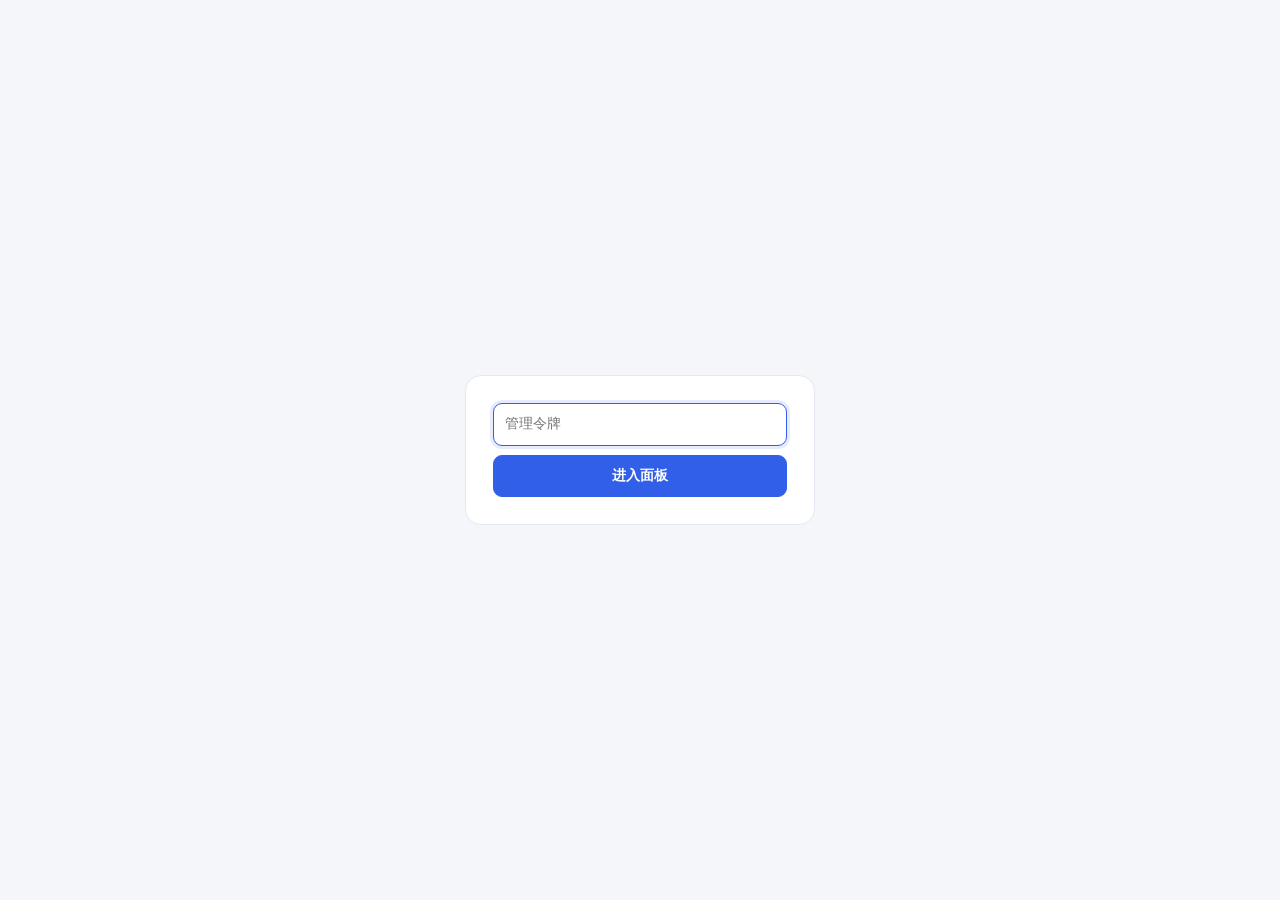
<file: internal/manager/webui/static/login.html>
<!DOCTYPE html>
<html lang="zh-CN">
<head>
<meta charset="utf-8">
<meta name="viewport" content="width=device-width,initial-scale=1,viewport-fit=cover">
<meta name="color-scheme" content="light">
<title>登录 · SBX Pro 控制台</title>
<link rel="stylesheet" href="style.css">
</head>
<body class="login-body">
<div class="login">
  <div class="err" id="err"></div>
  <form method="post" action="/login">
    <input type="password" name="token" placeholder="管理令牌" autocomplete="current-password"
           autofocus required aria-label="管理令牌">
    <button type="submit">进入面板</button>
  </form>
</div>
<script src="login.js"></script>
</body>
</html>
</file>
<file: internal/manager/webui/static/style.css>
/* SBX Panel — Light UI
   Pure visual layer: all JS ids, data-* hooks and state classes stay unchanged. */
:root {
  --bg: #f3f5f9;
  --surface: #ffffff;
  --surface-2: #f7f8fb;
  --surface-3: #eef1f6;
  --line: #e5e9f0;
  --line-2: #d4dbe6;
  --text: #172235;
  --text-2: #586579;
  --text-3: #6b7789;
  --accent: #315fe8;
  --accent-soft: rgba(49,95,232,.09);
  --up: #16845b;
  --down: #2777b7;
  --warn: #b87a12;
  --bad: #c94b56;
  --r-lg: 16px;
  --r-md: 12px;
  --r-sm: 9px;
}
* { box-sizing: border-box; margin: 0; padding: 0; }
html { color-scheme: light; -webkit-text-size-adjust: 100%; scrollbar-color: #c6ccd6 transparent; }
body {
  min-height: 100dvh;
  overflow-x: hidden;
  background: var(--bg);
  color: var(--text);
  font-family: -apple-system, BlinkMacSystemFont, "SF Pro Text", "PingFang SC", "Segoe UI", sans-serif;
  font-size: 15px;
  line-height: 1.5;
  -webkit-font-smoothing: antialiased;
}
button, input, select { font: inherit; }
button { -webkit-tap-highlight-color: transparent; }
::selection { background: rgba(49,95,232,.18); }
.hidden { display: none !important; }
.orbs { display: none; }

/* Shared surfaces */
.glass {
  background: var(--surface);
  border: 1px solid var(--line);
  border-radius: var(--r-lg);
  box-shadow: 0 2px 8px rgba(28,43,68,.035), 0 10px 28px rgba(28,43,68,.025);
}

/* Layout */
.wrap {
  max-width: 1120px;
  margin: 0 auto;
  padding: 20px 20px calc(88px + env(safe-area-inset-bottom));
}
.view { display: none; }
.view.on { display: block; }
#view-home.view.on { display: grid; gap: 14px; }

/* Current speed */
.hero {
  position: relative;
  overflow: hidden;
  padding: 23px 24px 19px;
  background: radial-gradient(circle at 94% 8%, rgba(49,95,232,.055), transparent 32%), var(--surface);
}
.hero-label {
  display: flex;
  align-items: center;
  gap: 7px;
  color: var(--text-2);
  font-size: 12px;
  font-weight: 600;
}
.hero-label svg { width: 14px; height: 14px; color: var(--accent); }
.hero-rate {
  margin-top: 8px;
  color: var(--text);
  font-size: clamp(38px, 9vw, 58px);
  font-weight: 760;
  font-variant-numeric: tabular-nums;
  letter-spacing: -.035em;
  line-height: 1.08;
}
.hero-pair {
  display: flex;
  gap: 0;
  margin-top: 18px;
  padding-top: 14px;
  border-top: 1px solid var(--line);
}
.pair {
  display: flex;
  align-items: center;
  gap: 9px;
  min-width: 0;
  flex: 1;
}
.pair + .pair { margin-left: 16px; padding-left: 16px; border-left: 1px solid var(--line); }
.pair i { display: grid; place-items: center; width: 28px; height: 28px; flex: none; border-radius: 8px; }
.pair svg { width: 14px; height: 14px; }
.pair div { min-width: 0; }
.pair small { display: block; color: var(--text-3); font-size: 10.5px; line-height: 1.2; }
.pair b { display: block; margin-top: 2px; overflow: hidden; font-size: 13.5px; font-weight: 650; font-variant-numeric: tabular-nums; text-overflow: ellipsis; white-space: nowrap; }
.pair.up i { color: var(--up); background: rgba(22,132,91,.09); }
.pair.up b { color: var(--up); }
.pair.down i { color: var(--down); background: rgba(39,119,183,.09); }
.pair.down b { color: var(--down); }

/* KPIs */
.stats { display: grid; grid-template-columns: repeat(2, minmax(0,1fr)); gap: 11px; }
.stat { min-width: 0; padding: 15px 16px; border-radius: var(--r-md); }
.stat.wide {
  grid-column: span 2;
  display: flex;
  align-items: center;
  justify-content: space-between;
  min-height: 68px;
}
.stat.wide .stat-head { margin: 0; }
.stat.wide b { flex: none; margin-left: 12px; font-size: 23px; text-align: right; }
.stat-head { display: flex; align-items: center; gap: 7px; margin-bottom: 8px; color: var(--text-3); font-size: 11px; font-weight: 560; }
.stat-head svg { width: 13px; height: 13px; color: #98a2b2; }
.stat b { display: block; overflow: hidden; color: var(--text); font-size: clamp(18px,4.4vw,22px); font-weight: 680; font-variant-numeric: tabular-nums; letter-spacing: -.015em; text-overflow: ellipsis; white-space: nowrap; }

/* Panels */
.panel { padding: 17px; }
.panel-head { display: flex; align-items: center; justify-content: space-between; gap: 10px; margin-bottom: 13px; }
.panel-head h2 { flex: none; font-size: 16px; font-weight: 700; }
.hint { overflow: hidden; color: var(--text-3); font-size: 11px; text-align: right; text-overflow: ellipsis; white-space: nowrap; }
#view-home > .panel { padding: 4px 0 0; background: transparent; border: 0; }
#view-home > .panel .panel-head { padding: 0 2px; }

/* Node cards */
.node-list { display: grid; gap: 12px; }
.node-card {
  padding: 16px;
  border: 1px solid var(--line);
  border-radius: 15px;
  background: var(--surface);
  box-shadow: 0 2px 8px rgba(28,43,68,.035);
  transition: border-color .16s ease, box-shadow .16s ease, transform .16s ease;
}
.node-card:hover { border-color: #d6deeb; box-shadow: 0 5px 16px rgba(28,43,68,.07); transform: translateY(-1px); }
.node-top { display: flex; align-items: flex-start; justify-content: space-between; gap: 12px; }
.node-title { min-width: 0; }
.node-name { overflow: hidden; color: var(--text); font-size: 16px; font-weight: 700; letter-spacing: .005em; text-overflow: ellipsis; white-space: nowrap; }
.node-paused-tag {
  display: inline-flex;
  vertical-align: 2px;
  margin-left: 6px;
  padding: 2px 6px;
  border: 1px solid #d8dfe9;
  border-radius: 6px;
  color: #667286;
  background: #eef1f5;
  font-size: 10px;
  font-weight: 650;
  letter-spacing: .02em;
}
.node-meta-line { display: flex; align-items: center; gap: 8px; margin-top: 5px; }
.chip { padding: 2px 7px; border: 1px solid var(--line-2); border-radius: 6px; color: var(--text-2); background: var(--surface-2); font-size: 10.5px; font-weight: 650; text-transform: lowercase; }
.port { color: var(--text-3); font-size: 11.5px; }
.node-rate { display: flex; flex-direction: column; align-items: flex-end; gap: 2px; flex: none; }
.node-rate b { font-size: 12.5px; font-weight: 620; font-variant-numeric: tabular-nums; white-space: nowrap; }
.node-rate .up { color: var(--up); }
.node-rate .down { color: var(--down); }
.node-stats { display: grid; grid-template-columns: repeat(2,minmax(0,1fr)); gap: 8px; margin-top: 15px; }
.node-stat {
  min-width: 0;
  padding: 10px 11px;
  border: 1px solid var(--line);
  border-radius: 10px;
  background: var(--surface-2);
}
.node-stat:last-child:nth-child(odd) { grid-column: 1 / -1; }
.node-stat > span { display: block; color: var(--text-3); font-size: 10.5px; }
.node-stat b { display: block; overflow: hidden; margin-top: 3px; color: var(--text); font-size: 12.5px; font-weight: 630; font-variant-numeric: tabular-nums; text-overflow: ellipsis; white-space: nowrap; }
.node-stat b.muted { color: var(--text-3); font-weight: 560; }
.node-stat b i { font-style: normal; }
.node-stat .sep { margin: 0 4px; color: var(--text-3); font-weight: 500; }

.ip-strip {
  display: flex;
  align-items: center;
  width: 100%;
  gap: 8px;
  margin-top: 9px;
  padding: 9px 8px;
  border: 0;
  border-radius: 9px;
  background: transparent;
  color: var(--text);
  cursor: pointer;
  text-align: left;
  transition: background .15s ease;
}
.ip-strip:hover { background: var(--accent-soft); }
.ip-strip:hover .ip-strip-label { color: var(--accent); }
.ip-strip-label { color: var(--text-2); font-size: 12px; font-weight: 600; transition: color .15s ease; }
.ip-strip-val { margin-left: auto; color: var(--text); font-size: 12.5px; font-weight: 680; font-variant-numeric: tabular-nums; }
.ip-strip-arrow { color: var(--text-3); font-size: 17px; line-height: 1; }
.node-foot { display: flex; align-items: center; justify-content: space-between; gap: 10px; padding-top: 11px; }
.status-pill { display: inline-flex; align-items: center; gap: 6px; color: var(--text-2); font-size: 11.5px; font-weight: 600; }
.status-pill::before { content: ""; width: 6px; height: 6px; border-radius: 50%; background: currentColor; }
.status-pill.ok { color: var(--up); }
.status-pill.paused { color: var(--text-2); }
.node-card.paused { background: #fafbfc; }
.node-card.paused .node-name,
.node-card.paused .node-rate b,
.node-card.paused .node-stat b { color: var(--text-3); }
.node-card.paused .chip { opacity: .72; }
.status-pill.warn { color: var(--warn); }
.status-pill.danger { color: var(--bad); }
.node-actions { display: flex; gap: 7px; }
.mini-btn { padding: 6px 12px; border: 1px solid var(--line-2); border-radius: 8px; background: var(--surface-2); color: var(--text-2); font-size: 12px; font-weight: 650; cursor: pointer; transition: background .15s ease, border-color .15s ease, color .15s ease; }
.mini-btn:hover { color: var(--text); border-color: #c2ccda; }
.mini-btn:active { transform: translateY(1px); }
.mini-btn.primary { color: var(--accent); border-color: rgba(49,95,232,.22); background: var(--accent-soft); }
.mini-btn.primary:hover { border-color: rgba(49,95,232,.36); background: rgba(49,95,232,.13); }

/* Bottom navigation */
.dock {
  position: fixed;
  left: 50%;
  bottom: calc(12px + env(safe-area-inset-bottom));
  z-index: 50;
  display: flex;
  width: min(350px, calc(100vw - 32px));
  padding: 5px;
  transform: translateX(-50%);
  border-color: var(--line-2);
  border-radius: 14px;
  background: rgba(255,255,255,.94);
  box-shadow: 0 8px 30px rgba(23,26,31,.10);
  -webkit-backdrop-filter: blur(16px);
  backdrop-filter: blur(16px);
}
.tab {
  display: flex;
  align-items: center;
  justify-content: center;
  gap: 6px;
  min-width: 0;
  flex: 1;
  padding: 8px 7px;
  border: 0;
  border-radius: 10px;
  color: var(--text-3);
  background: transparent;
  font-size: 11.5px;
  font-weight: 650;
  cursor: pointer;
}
.tab svg { width: 17px; height: 17px; }
.tab.on { color: var(--accent); background: var(--accent-soft); }
.tab.on svg { color: var(--accent); }
.tab:not(.on):hover { color: var(--text-2); }

/* Tables */
.table-scroll { overflow-x: auto; -webkit-overflow-scrolling: touch; }
table { width: 100%; border-collapse: collapse; font-size: 13px; }
thead th { padding: 9px 10px; border-bottom: 1px solid var(--line-2); color: var(--text-3); font-size: 10.5px; font-weight: 650; letter-spacing: .04em; text-align: left; white-space: nowrap; }
tbody td { padding: 10px; border-bottom: 1px solid var(--line); color: var(--text-2); font-variant-numeric: tabular-nums; white-space: nowrap; }
tbody tr:last-child td { border-bottom: 0; }
tbody tr:hover td { background: rgba(23,26,31,.03); }
td.date { color: var(--text-3); }
td.up { color: var(--up); }
td.down { color: var(--down); }
th.up, th.down { color: var(--text-3); }
td b { color: var(--text); font-weight: 640; }
.empty { padding: 25px 10px; color: var(--text-3); font-size: 12.5px; text-align: center; }

/* Fields */
select, input[type="number"], input[type="password"], input[type="text"] {
  width: 100%;
  padding: 10px 11px;
  outline: 0;
  border: 1px solid var(--line-2);
  border-radius: var(--r-sm);
  color: var(--text);
  background: var(--surface);
  font-size: 13.5px;
  -webkit-appearance: none;
  appearance: none;
}
select:focus, input:focus { border-color: var(--accent); box-shadow: 0 0 0 3px rgba(49,95,232,.12); }
select { padding-right: 31px; background-image: linear-gradient(45deg,transparent 50%,var(--text-3) 50%),linear-gradient(135deg,var(--text-3) 50%,transparent 50%); background-position: calc(100% - 16px) 53%,calc(100% - 11px) 53%; background-repeat: no-repeat; background-size: 5px 5px; }
/* 抽屉里的单位选择（GiB/TiB、Mbps）：单位即文案，箭头属多余装饰 */
select.unit { padding-right: 12px; background-image: none; }
#node-select { width: auto; max-width: 220px; }

/* Drawer */
.drawer-mask {
  position: fixed;
  inset: 0;
  z-index: 60;
  opacity: 0;
  pointer-events: none;
  background: rgba(23,26,31,.35);
  transition: opacity .2s ease;
}
.drawer-mask.on { opacity: 1; pointer-events: auto; }
.drawer {
  position: fixed;
  top: 0;
  right: 0;
  bottom: 0;
  z-index: 70;
  display: flex;
  flex-direction: column;
  width: min(390px,100vw);
  border-left: 1px solid var(--line);
  background: var(--surface);
  box-shadow: -20px 0 60px rgba(23,26,31,.10);
  transform: translateX(102%);
  transition: transform .24s cubic-bezier(.4,0,.2,1);
}
.drawer.on { transform: translateX(0); }
.drawer-head { display: flex; align-items: flex-start; justify-content: space-between; gap: 10px; padding: 17px 18px 14px; border-bottom: 1px solid var(--line); }
.drawer-head small { display: block; color: var(--text-3); font-size: 10.5px; letter-spacing: .06em; }
.drawer-head h3 { margin-top: 2px; font-size: 17px; font-weight: 700; }
.icon-btn { display: grid; place-items: center; width: 32px; height: 32px; flex: none; border: 1px solid var(--line); border-radius: 8px; color: var(--text-2); background: var(--surface-2); cursor: pointer; }
.icon-btn:hover { color: var(--text); }
.icon-btn svg { width: 16px; height: 16px; }
.drawer-body { display: grid; align-content: start; gap: 12px; flex: 1; overflow-y: auto; padding: 15px 18px; }
.sect { display: grid; gap: 11px; padding: 14px; border: 1px solid var(--line); border-radius: var(--r-md); background: var(--surface-2); }
.switch-row { display: flex; align-items: center; justify-content: space-between; gap: 12px; cursor: pointer; }
.switch-row div { display: flex; flex-direction: column; gap: 2px; }
.switch-row b { font-size: 13.5px; font-weight: 660; }
.switch-row small { color: var(--text-3); font-size: 11px; }
.sw-input { position: absolute; opacity: 0; pointer-events: none; }
.sw { position: relative; width: 40px; height: 23px; flex: none; border: 1px solid var(--line-2); border-radius: 999px; background: var(--surface-3); transition: .18s ease; }
.sw::after { content: ""; position: absolute; top: 2px; left: 2px; width: 17px; height: 17px; border-radius: 50%; background: #fff; box-shadow: 0 1px 2px rgba(23,26,31,.18); transition: transform .18s ease; }
.sw-input:checked + .sw { border-color: var(--accent); background: var(--accent); }
.sw-input:checked + .sw::after { transform: translateX(17px); background: #fff; }
.box { display: grid; gap: 9px; padding-top: 2px; }
.field { display: grid; gap: 5px; }
.field small { color: var(--text-3); font-size: 11px; }
.field output { font-size: 14px; font-weight: 650; font-variant-numeric: tabular-nums; }
.summary-field { padding: 9px 10px; border: 1px solid var(--line); border-radius: 8px; background: var(--surface); }
.summary-field output { font-size: 15px; }
.field.row { grid-template-columns: minmax(0,1fr) auto; gap: 7px; align-items: center; }
.field.row select { width: auto; }
.ghost-btn { padding: 8px 10px; border: 1px dashed var(--line-2); border-radius: 8px; color: var(--text-3); background: transparent; font-size: 11.5px; font-weight: 600; cursor: pointer; }
.ghost-btn:hover { color: var(--text-2); }
.err { padding: 8px 10px; border: 1px solid rgba(216,67,79,.28); border-radius: 8px; color: var(--bad); background: rgba(216,67,79,.06); font-size: 12px; }
.drawer-foot { display: flex; justify-content: flex-end; gap: 8px; padding: 13px 18px calc(13px + env(safe-area-inset-bottom)); border-top: 1px solid var(--line); }
.btn { padding: 9px 17px; border: 1px solid var(--line-2); border-radius: 9px; color: var(--text); background: var(--surface-2); font-size: 13px; font-weight: 650; cursor: pointer; }
.btn.primary { border-color: var(--accent); color: #fff; background: var(--accent); }
.btn:active { transform: translateY(1px); }
.btn:disabled { opacity: .5; cursor: not-allowed; }

/* IP list */
.ips-list { display: grid; gap: 7px; }
.ip-item { display: grid; gap: 4px; padding: 11px 12px; border: 1px solid var(--line); border-radius: 10px; background: var(--surface); }
.ip-item.rejected { border-color: rgba(185,121,9,.35); background: rgba(185,121,9,.06); }
.ip-line { display: flex; align-items: center; justify-content: space-between; gap: 10px; }
.ip-addr { min-width: 0; color: var(--text); font-family: ui-monospace,SFMono-Regular,Menlo,monospace; font-size: 13px; font-weight: 600; word-break: break-all; }
.ip-tag { flex: none; padding: 2px 6px; border: 1px solid var(--line-2); border-radius: 5px; color: var(--text-3); font-size: 9.5px; font-weight: 700; letter-spacing: .03em; }
.ip-tag.danger { border-color: rgba(185,121,9,.45); color: var(--warn); }
.ip-meta { color: var(--text-3); font-size: 10.5px; }

/* Toast */
#toast { position: fixed; left: 50%; bottom: calc(78px + env(safe-area-inset-bottom)); z-index: 80; max-width: calc(100vw - 32px); padding: 9px 14px; opacity: 0; pointer-events: none; transform: translateX(-50%) translateY(8px); border: 1px solid var(--line-2); border-radius: 10px; color: var(--text); background: var(--surface-3); box-shadow: 0 10px 30px rgba(23,26,31,.16); font-size: 12.5px; font-weight: 600; text-align: center; transition: opacity .18s ease,transform .18s ease; }
#toast.show { opacity: 1; transform: translateX(-50%) translateY(0); }

/* Login */
.login-body { display: grid; min-height: 100dvh; place-items: center; padding: 22px; }
.login { width: min(350px,100%); padding: 27px; border: 1px solid var(--line); border-radius: var(--r-lg); background: var(--surface); text-align: left; }
.login h1 { font-size: 20px; font-weight: 720; }
.login p { margin: 6px 0 17px; color: var(--text-3); font-size: 12.5px; }
.login code { padding: 1px 5px; border-radius: 4px; color: var(--accent); background: var(--accent-soft); font-family: ui-monospace,monospace; font-size: 11px; }
.login .err { margin-bottom: 10px; }
.login .err:empty { display: none; }
.login form { display: grid; gap: 9px; }
.login button { padding: 10px; border: 1px solid var(--accent); border-radius: 9px; color: #fff; background: var(--accent); font-size: 13.5px; font-weight: 680; cursor: pointer; }

/* Desktop: concise two-column dashboard */
@media (min-width: 760px) {
  #view-home.view.on { grid-template-columns: minmax(0,1.2fr) minmax(280px,.8fr); align-items: stretch; }
  #view-home .hero { grid-column: 1; display: flex; flex-direction: column; min-height: 270px; }
  #view-home .hero-rate { margin-top: auto; margin-bottom: auto; }
  #view-home .stats { grid-column: 2; grid-row: 1; align-content: stretch; }
  #view-home > .panel { grid-column: 1 / -1; }
  .stats { grid-template-columns: repeat(2,minmax(0,1fr)); }
  .stat.wide { grid-column: span 2; }
  .node-list { grid-template-columns: repeat(2,minmax(0,1fr)); }
}

/* Mobile drawers become bottom sheets */
@media (max-width: 600px) {
  .wrap { padding: 14px 13px calc(84px + env(safe-area-inset-bottom)); }
  .hero { padding: 19px 17px 16px; }
  .hero-rate { font-size: clamp(36px,11vw,48px); }
  .panel { padding: 14px; }
  .hint { display: none; }
  .node-card { padding: 14px; }
  .dock { bottom: calc(9px + env(safe-area-inset-bottom)); }
  .drawer { top: auto; left: 0; right: 0; bottom: 0; width: 100%; max-height: min(86dvh,720px); border: 1px solid var(--line-2); border-bottom: 0; border-radius: 18px 18px 0 0; box-shadow: 0 -20px 60px rgba(23,26,31,.12); transform: translateY(102%); }
  .drawer.on { transform: translateY(0); }
  .drawer-head { padding: 15px 16px 12px; }
  .drawer-body { padding: 13px 16px; }
  .drawer-foot { padding: 12px 16px calc(12px + env(safe-area-inset-bottom)); }
}
@media (max-width: 370px) {
  .hero-pair { display: grid; gap: 9px; }
  .pair + .pair { margin: 0; padding: 0; border: 0; }
  .tab span { display: none; }
}
@media (prefers-reduced-motion: reduce) {
  * { animation: none !important; transition: none !important; }
}

/* Dashboard refresh — light editorial layout, existing content only */
:root {
  --bg: #f4f6fa;
  --surface: #fff;
  --surface-2: #f8f9fc;
  --surface-3: #edf1f7;
  --line: #e4e9f1;
  --line-2: #d5dce7;
  --text: #172235;
  --text-2: #59677a;
  --text-3: #6b7789;
  --accent: #315fe8;
  --accent-soft: rgba(49,95,232,.09);
  --up: #16845b;
  --down: #2777b7;
}
body { background: var(--bg); }
.wrap { max-width: 1180px; padding-top: 24px; }
#view-home.view.on { gap: 18px; }
.glass {
  border-color: #e2e7ef;
  border-radius: 18px;
  box-shadow: 0 2px 8px rgba(28,43,68,.035), 0 12px 30px rgba(28,43,68,.035);
}
.hero {
  padding: 25px 27px 22px;
  background: radial-gradient(ellipse at 92% 0%, rgba(49,95,232,.07), transparent 42%), #fff;
}
.hero-rate { font-size: clamp(40px,7vw,58px); letter-spacing: -.045em; }
.hero-pair { margin-top: 22px; padding-top: 16px; }
.stats { gap: 10px; }
.stat { min-height: 88px; padding: 14px 15px; background: #fff; }
.stat.wide { min-height: 64px; }
.stat-head { color: #758196; }
.stat-head svg { color: #8491a4; }
.stat b { color: #1a2638; }
#view-home > .panel { padding-top: 4px; }
#view-home > .panel .panel-head { margin-bottom: 14px; }
.panel-head h2 { font-size: 17px; letter-spacing: -.01em; }
.node-list { gap: 14px; }
.node-card {
  padding: 17px;
  border-color: #e2e7ef;
  border-radius: 16px;
  background: #fff;
  box-shadow: 0 2px 8px rgba(28,43,68,.035);
}
.node-card:hover { border-color: #d3dceb; box-shadow: 0 7px 20px rgba(28,43,68,.07); }
.node-name { font-size: 17px; }
.node-stats { gap: 8px; margin-top: 16px; }
.node-stat { padding: 10px 11px; border-color: #e5e9f0; border-radius: 10px; background: #f8f9fc; }
.node-stat:last-child:nth-child(odd) { grid-column: 1 / -1; }
.ip-strip { margin-top: 10px; padding: 12px 8px 9px; border-top: 1px solid var(--line); border-radius: 0 0 10px 10px; }
.node-foot { margin-top: 2px; padding-top: 12px; border-top: 1px solid #edf0f5; }
.status-pill.paused { color: #667286; }
.node-card.paused { background: #fafbfc; }
.node-card.paused .node-name,
.node-card.paused .node-rate b,
.node-card.paused .node-stat b { color: #7b8798; }
.node-card.paused .chip { opacity: .72; }
.node-paused-tag {
  display: inline-flex;
  vertical-align: 2px;
  margin-left: 6px;
  padding: 2px 6px;
  border: 1px solid #d8dfe9;
  border-radius: 6px;
  color: #667286;
  background: #eef1f5;
  font-size: 10px;
  font-weight: 650;
}
.dock { border-color: rgba(210,219,231,.9); background: rgba(255,255,255,.96); }
.tab.on { color: var(--accent); background: var(--accent-soft); }
.drawer { box-shadow: -16px 0 44px rgba(28,43,68,.12); }
.sect { background: #f8f9fc; }
select, input[type="number"], input[type="password"], input[type="text"] { background: #fff; }
@media (min-width: 760px) {
  #view-home.view.on { align-items: stretch; gap: 18px; }
  #view-home .hero {
    display: grid;
    grid-template-columns: minmax(0,1fr) 230px;
    grid-template-rows: auto 1fr;
    column-gap: 22px;
    align-items: center;
    min-height: 235px;
  }
  #view-home .hero-label { grid-column: 1; grid-row: 1; }
  #view-home .hero-rate { grid-column: 1; grid-row: 2; align-self: center; margin: 10px 0 0; }
  #view-home .hero-pair {
    grid-column: 2;
    grid-row: 1 / 3;
    display: grid;
    align-content: center;
    gap: 9px;
    margin: 0;
    padding: 0 0 0 18px;
    border: 0;
    border-left: 1px solid var(--line);
  }
  #view-home .pair,
  #view-home .pair + .pair {
    min-height: 62px;
    margin: 0;
    padding: 9px;
    border: 1px solid var(--line);
    border-radius: 11px;
    background: var(--surface-2);
  }
  #view-home .stats { align-content: stretch; }
}
@media (max-width: 600px) {
  .wrap { padding-top: 14px; padding-right: 13px; padding-left: 13px; }
  #view-home.view.on { gap: 13px; }
  .hero { padding: 19px 17px 16px; }
  .hero-rate { margin-top: 8px; font-size: clamp(35px,10vw,46px); }
  .hero-pair { display: grid; grid-template-columns: repeat(2,minmax(0,1fr)); gap: 8px; margin-top: 17px; padding: 0; border: 0; }
  .pair,
  .pair + .pair { min-width: 0; margin: 0; padding: 9px 7px; border: 1px solid var(--line); border-radius: 11px; background: var(--surface-2); }
  .pair b { font-size: 12px; }
  .stats { gap: 9px; }
  .stat { min-height: 78px; padding: 12px; }
  .stat.wide { min-height: 58px; }
  .node-card { padding: 14px; }
  .node-stats { gap: 7px; }
  .node-stat { padding: 9px 10px; }
  .panel { padding: 13px; }
}

/* Node configuration workspace */
.manage-head { align-items: center; }
.manage-head h2 { margin: 0; }
.manage-node-list, .manage-list { display: grid; gap: 10px; }
.manage-node {
  display: flex;
  align-items: center;
  justify-content: space-between;
  gap: 14px;
  min-width: 0;
  padding: 13px 14px;
  border: 1px solid var(--line);
  border-radius: 12px;
  background: var(--surface);
}
.manage-node.paused { background: #f8f9fb; }
.manage-node.conflict { border-color: rgba(201,75,86,.45); }
.node-conflict-notice { line-height: 1.5; }
.manage-node-main { display: grid; gap: 3px; min-width: 0; }
.manage-node-main strong { overflow: hidden; color: var(--text); font-size: 14px; text-overflow: ellipsis; white-space: nowrap; }
.manage-node-main span { overflow: hidden; color: var(--text-3); font-size: 11px; text-overflow: ellipsis; white-space: nowrap; }
.manage-node-actions { display: flex; flex: none; gap: 6px; }
.mini-btn.danger { color: var(--bad); }
.mini-btn.danger:hover { border-color: rgba(201,75,86,.35); background: rgba(201,75,86,.06); }
.node-secret-note { color: var(--text-3); font-size: 11px; line-height: 1.45; }
.node-links-list { display: grid; gap: 12px; }
.link-field { display: grid; gap: 5px; }
.link-field small { color: var(--text-3); font-size: 11px; }
.link-field pre { overflow-wrap: anywhere; white-space: pre-wrap; padding: 10px 11px; border: 1px solid var(--line); border-radius: 9px; color: var(--text); background: var(--surface-2); font: 12px/1.5 ui-monospace,SFMono-Regular,Menlo,monospace; user-select: text; }
#node-form-name:disabled { color: var(--text-2); opacity: .78; }
@media (max-width: 600px) {
  .manage-head { align-items: flex-start; }
  .manage-head .btn { flex: none; padding: 8px 12px; }
  .manage-node { align-items: flex-start; flex-direction: column; }
  .manage-node-actions { width: 100%; }
  .manage-node-actions .mini-btn { flex: 1; padding-right: 7px; padding-left: 7px; }
}

/* 访问限制：只允许访问特定服务（规则集多选） */
.field.check { grid-template-columns: auto minmax(0,1fr); gap: 8px; align-items: center; }
.field.check input { width: 15px; height: 15px; margin: 0; accent-color: var(--accent); }
.field.check span { color: var(--text); font-size: 12.5px; font-weight: 650; }
/* 可选服务选择器：四百多项，必须能搜、能折叠，否则没法用 */
.allow-toolbar { display: flex; gap: 8px; margin-top: 11px; }
.allow-search { flex: 1; min-width: 0; padding: 8px 11px; border: 1px solid var(--line); border-radius: 9px; color: var(--text); background: var(--surface); font-size: 13px; }
.allow-search:focus { border-color: var(--accent); outline: none; }
.allow-toggle { flex: none; padding: 8px 13px; font-size: 12px; }
.ruleset-picker { display: grid; gap: 7px; max-height: 340px; margin-top: 9px; overflow-y: auto; }
.ruleset-group { border: 1px solid var(--line); border-radius: 9px; overflow: hidden; }
.ruleset-group-head { display: flex; align-items: center; gap: 8px; width: 100%; padding: 8px 11px; border: 0; color: var(--text-2); background: var(--surface-2); font-size: 11.5px; font-weight: 700; letter-spacing: .03em; text-align: left; cursor: pointer; }
.ruleset-group-head:hover { background: var(--surface-3); }
.ruleset-group-head span { flex: 1; min-width: 0; }
.ruleset-group-head b { flex: none; color: var(--text-3); font-size: 11px; font-weight: 650; font-variant-numeric: tabular-nums; }
.rs-caret { flex: none; width: 0; height: 0; border-top: 4px solid transparent; border-bottom: 4px solid transparent; border-left: 5px solid var(--text-3); transition: transform .15s ease; }
.ruleset-group.open .rs-caret { transform: rotate(90deg); }
.ruleset-group .ruleset-items { display: none; }
.ruleset-group.open .ruleset-items { display: grid; }
.ruleset-items { grid-template-columns: repeat(auto-fill,minmax(146px,1fr)); gap: 5px; padding: 8px; }
.ruleset-item { display: flex; align-items: center; gap: 6px; padding: 6px 8px; border: 1px solid var(--line); border-radius: 7px; background: var(--surface); cursor: pointer; }
.ruleset-item:hover { border-color: var(--line-2); }
.ruleset-item input { flex: none; width: 14px; height: 14px; margin: 0; accent-color: var(--accent); }
.ruleset-item span { min-width: 0; overflow-wrap: anywhere; color: var(--text-2); font-size: 11.5px; }
#node-form-allow-count.warn { color: var(--warn); }

/* 节点访问域名 */
/* 固定列布局:数字列给死宽度,域名列吃掉剩余空间。长域名按点号/连字符折行,
   而不是撑开整张表——否则窄屏下域名会压到后面的数字列上。
   注意:全局 `tbody td { white-space: nowrap }` 会直接命中单元格(它比类选择器
   更容易命中该属性),必须在这里显式重置成 normal,否则 overflow-wrap 不生效。 */
.dom-table { width: 100%; border-collapse: collapse; table-layout: fixed; font-size: 12.5px; }
.dom-table th { padding: 6px 8px; border-bottom: 1px solid var(--line); color: var(--text-3); font-size: 11px; font-weight: 700; text-align: right; }
.dom-table th:first-child { width: 34px; text-align: center; }
.dom-table th:nth-child(2) { text-align: left; }
.dom-table th:nth-child(3) { width: 82px; }
.dom-table th:nth-child(4) { width: 48px; }
.dom-table td { padding: 7px 8px; border-bottom: 1px solid var(--line); color: var(--text-2); }
.dom-table tr:last-child td { border-bottom: 0; }
.dom-rank { text-align: center; color: var(--text-3); font-variant-numeric: tabular-nums; }
.dom-name { color: var(--text); font-weight: 600; text-align: left; white-space: normal; overflow-wrap: anywhere; }
.dom-num { white-space: nowrap; text-align: right; font-variant-numeric: tabular-nums; }
.dom-rest td { color: var(--text-3); font-style: italic; }
.dom-rest td:nth-child(2) { white-space: normal; }
#node-domains-meta { color: var(--text-3); font-size: 11.5px; }
/* 极窄屏(≤370px):压缩数字列与内边距,把宽度让给域名列,避免域名被折成碎块。 */
@media (max-width: 370px) {
  .dom-table { font-size: 12px; }
  .dom-table th,
  .dom-table td { padding-left: 5px; padding-right: 5px; }
  .dom-table th:first-child { width: 26px; }
  .dom-table th:nth-child(3) { width: 72px; }
  .dom-table th:nth-child(4) { width: 40px; }
}

/* 节点详情的日历：180 天记录用日历比平铺表格清楚得多 */
.cal-head { display: flex; align-items: center; gap: 10px; margin-bottom: 11px; }
.cal-title { flex: 1; min-width: 0; color: var(--text); font-size: 15px; font-weight: 700; text-align: center; letter-spacing: -.01em; }
.cal-nav { flex: none; width: 32px; height: 32px; border: 1px solid var(--line); border-radius: 9px; color: var(--text-2); background: var(--surface-2); font-size: 16px; line-height: 1; cursor: pointer; }
.cal-nav:hover { border-color: var(--line-2); background: var(--surface-3); }
.cal-week { display: grid; grid-template-columns: repeat(7,1fr); gap: 2px; margin-bottom: 4px; }
.cal-week span { color: var(--text-3); font-size: 11px; font-weight: 650; text-align: center; }
.cal-grid { display: grid; grid-template-columns: repeat(7,1fr); gap: 2px; }
.cal-cell { display: flex; flex-direction: column; align-items: center; justify-content: center; gap: 1px; min-height: 36px; padding: 0; border: 1px solid transparent; border-radius: 9px; color: var(--text-3); background: transparent; font-size: 13px; font-variant-numeric: tabular-nums; cursor: default; }
.cal-cell b { font-weight: 620; }
.cal-cell.pad { visibility: hidden; }
.cal-cell.has { color: var(--text); background: var(--surface-2); border-color: var(--line); cursor: pointer; }
.cal-cell.has:hover { background: var(--surface-3); }
.cal-cell .dot { width: 4px; height: 4px; border-radius: 50%; background: var(--accent); }
.cal-cell.today b { color: var(--accent); }
.cal-cell.sel { color: #fff; background: var(--accent); border-color: var(--accent); }
.cal-cell.sel b { color: #fff; }
.cal-cell.sel .dot { background: rgba(255,255,255,.85); }

/* 选中日期的汇总条：日期独占一行，三个数值等宽三列，
   避免旧 flex 布局在窄面板下「上传」挤在日期后面、「下载/合计」甩到下一行的参差感。 */
.day-summary { display: grid; grid-template-columns: repeat(3, minmax(0, 1fr)); gap: 10px 12px; align-items: baseline; margin-top: 13px; padding-top: 13px; border-top: 1px solid var(--line); }
.ds-date { grid-column: 1 / -1; color: var(--text); font-size: 14px; font-weight: 700; }
.ds-item { display: flex; align-items: baseline; gap: 5px; min-width: 0; }
.ds-item small { flex: none; color: var(--text-3); font-size: 11px; }
.ds-item b { min-width: 0; font-size: 14px; font-weight: 680; font-variant-numeric: tabular-nums; overflow-wrap: anywhere; }
.ds-item b.up { color: var(--up); }
.ds-item b.down { color: var(--down); }
.ds-none { grid-column: 1 / -1; color: var(--text-3); font-size: 12px; }

/* 批量管理：标题栏按钮组 / 选择框 / 分享抽屉复制按钮 */
.manage-actions { display: flex; align-items: center; gap: 8px; flex-wrap: wrap; }
.manage-actions .btn { padding: 8px 13px; }
.manage-node { display: flex; align-items: center; gap: 10px; }
.manage-node.picked { border-color: var(--accent); }
.node-pick { flex: none; width: 17px; height: 17px; margin: 0; accent-color: var(--accent); }
.link-row { display: flex; align-items: flex-start; gap: 8px; }
.link-row pre { flex: 1; min-width: 0; margin: 0; overflow-x: auto; }
.link-row .mini-btn { flex: none; }

/* ===== SBX Pro 专属补充（视觉令牌与 sbx 完全一致，只补 pro 独有的结构） ===== */

/* 接入页：生成按钮与结果块 */
.join-actions { display: flex; gap: 9px; margin-top: 14px; }
.join-actions .btn { flex: none; }
#join-result:not(:empty) { margin-top: 15px; }

/* 确认抽屉：比常规抽屉窄，桌面端不喧宾夺主 */
.drawer-sm { width: min(340px, 100vw); }
.btn.danger { border-color: rgba(201,75,86,.42); color: #fff; background: var(--bad); }
.btn.danger:hover { background: #b8404b; }

/* 说明性文本（与抽屉里的 node-secret-note 同色阶） */
.hint-text { margin-top: 9px; color: var(--text-3); font-size: 12.5px; line-height: 1.55; }

/* 节点/机器详情里的只读信息格：与卡片里的 node-stat 同一视觉语言 */
.info-grid { display: grid; grid-template-columns: repeat(2, minmax(0,1fr)); gap: 8px; }
.info-cell { min-width: 0; padding: 10px 11px; border: 1px solid var(--line); border-radius: 10px; background: var(--surface); }
.info-cell span { display: block; color: var(--text-3); font-size: 10.5px; }
.info-cell b { display: block; overflow: hidden; margin-top: 3px; color: var(--text); font-size: 12.5px; font-weight: 640; font-variant-numeric: tabular-nums; text-overflow: ellipsis; white-space: nowrap; }
.info-cell b.muted { color: var(--text-3); font-weight: 560; }
.info-cell.wide { grid-column: 1 / -1; }

/* 抽屉里的「输入 + 按钮」一行 */
.setting-row { display: flex; align-items: center; gap: 7px; }
.setting-row input { flex: 1; min-width: 0; }
.setting-row .btn { flex: none; white-space: nowrap; }

/* 在线 IP 列表 */
.ip-box { display: flex; flex-wrap: wrap; gap: 6px; }

/* 机器/节点为空时的占位 */
.empty { padding: 25px 10px; color: var(--text-3); font-size: 12.5px; text-align: center; }

/* 副本卡片：节点配置页的列表密度与 sbx 的 manage 页一致 */
.node-list .node-card { min-width: 0; }
.node-card .node-meta-line { flex-wrap: wrap; }
.node-foot { border-top: 1px solid var(--line); margin-top: 12px; }

/* hero 右上角的同步时间：小字，不抢主数字 */
.hero-sync { position: absolute; top: 24px; right: 26px; color: var(--text-3); font-size: 11px; font-variant-numeric: tabular-nums; }
@media (max-width: 600px) { .hero-sync { top: 20px; right: 18px; } }

/* 抽屉里的危险操作：单独一块、满宽，避免和普通按钮混在一起被误点 */
.drawer-body > .btn.danger { width: 100%; margin-top: 2px; padding: 11px; }
</file>
